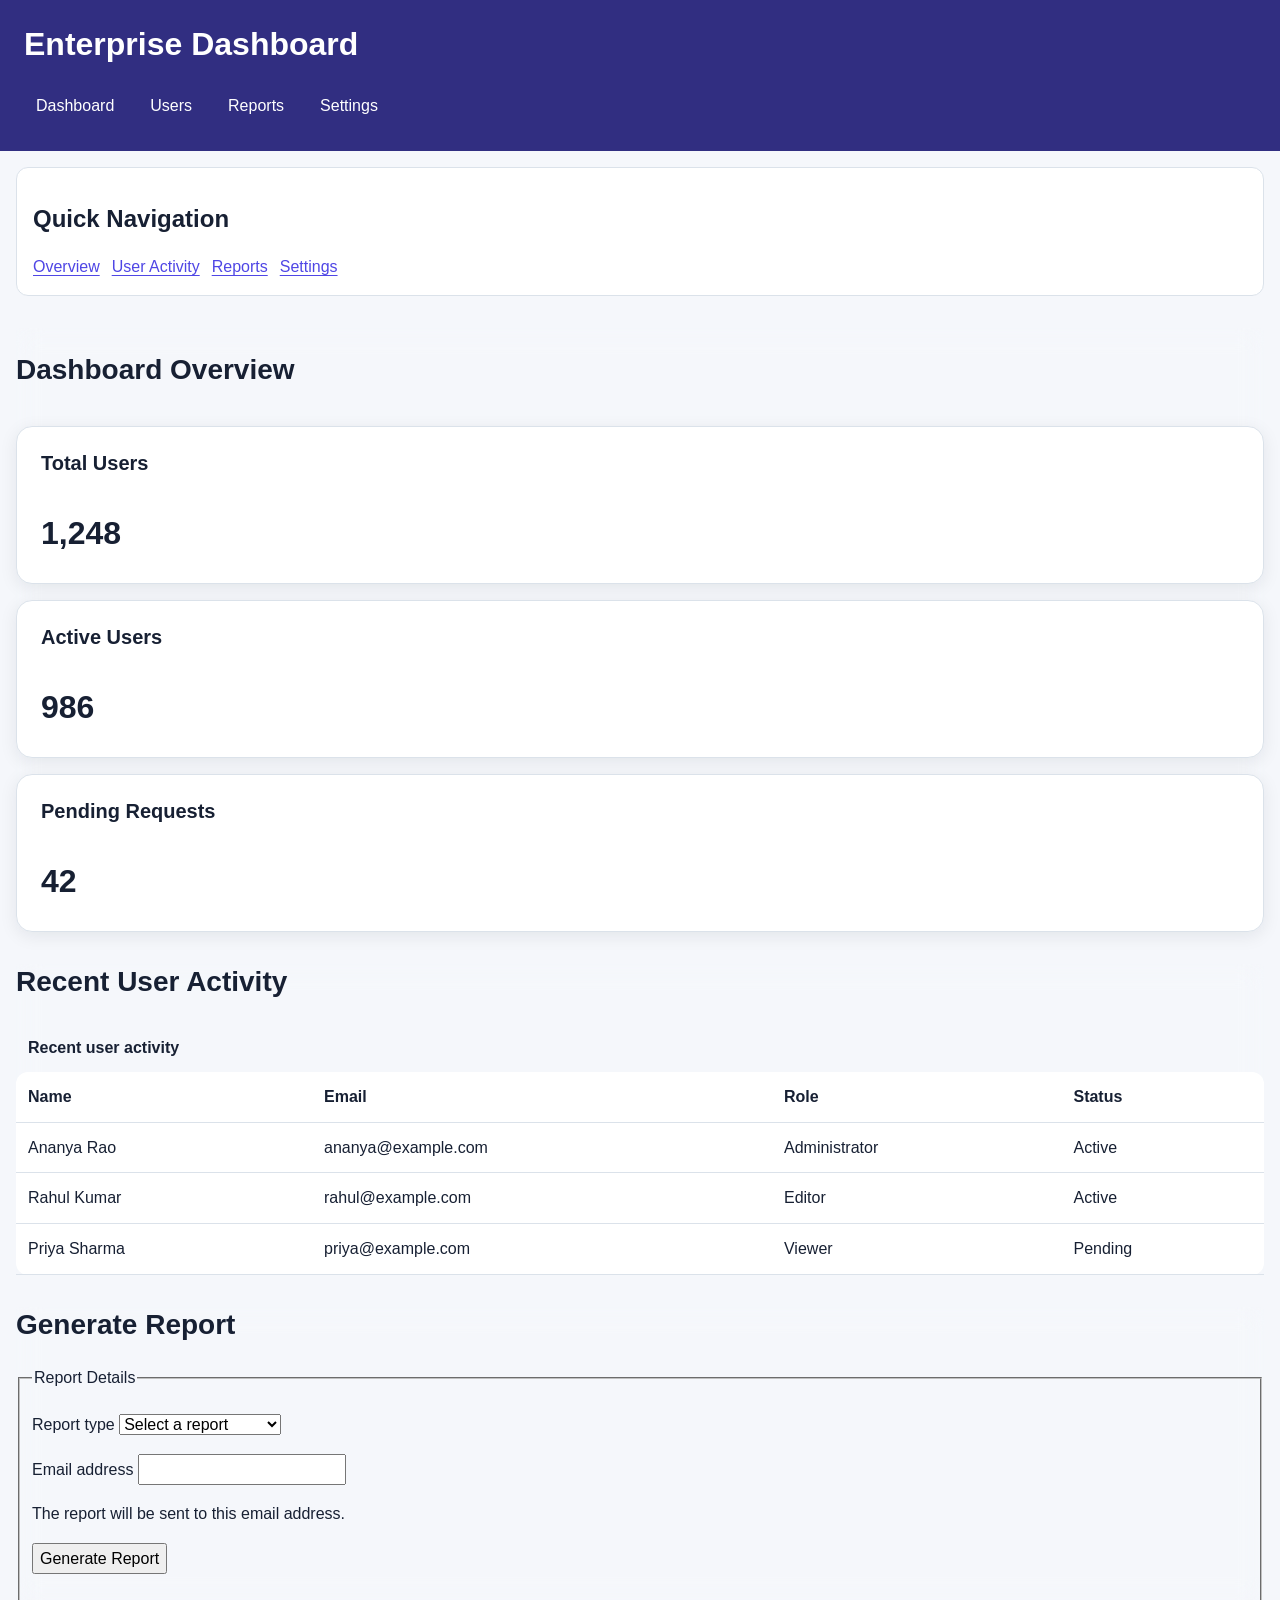
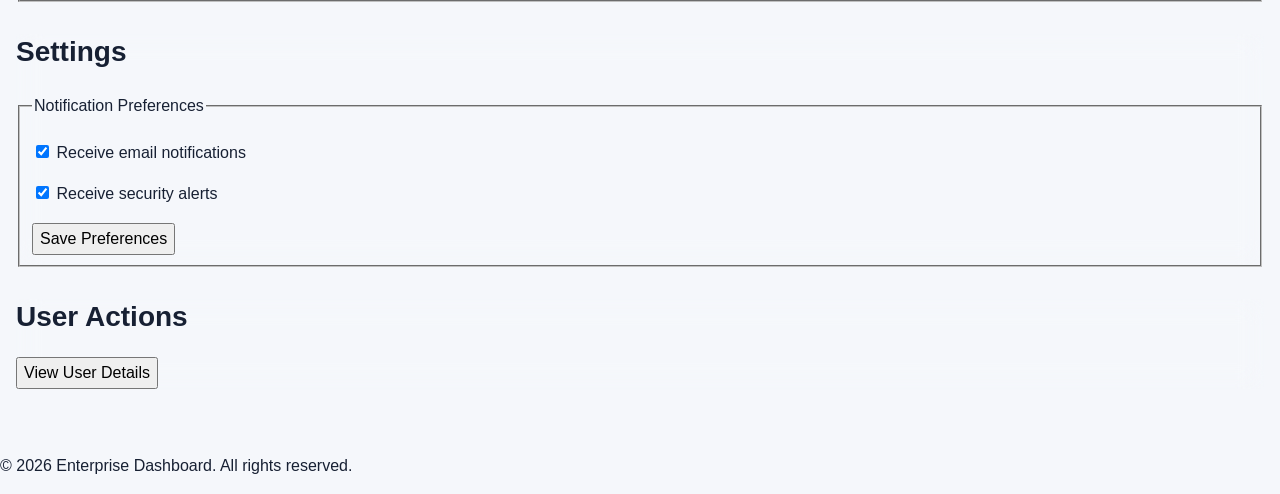
<file: index.html>
```html
<!DOCTYPE html>
<html lang="en">
<head>
  <meta charset="UTF-8">
  <meta name="viewport" content="width=device-width, initial-scale=1.0">
  <title>Accessibility Audit Dashboard</title>
  <meta http-equiv="refresh" content="0; url=task-3/index.html">
</head>
<body>
  <h1>Accessibility Audit Dashboard</h1>
  <p>Opening the dashboard...</p>
  <p><a href="task-3/index.html">Click here to open the dashboard</a></p>
</body>
</html>
```
</file>
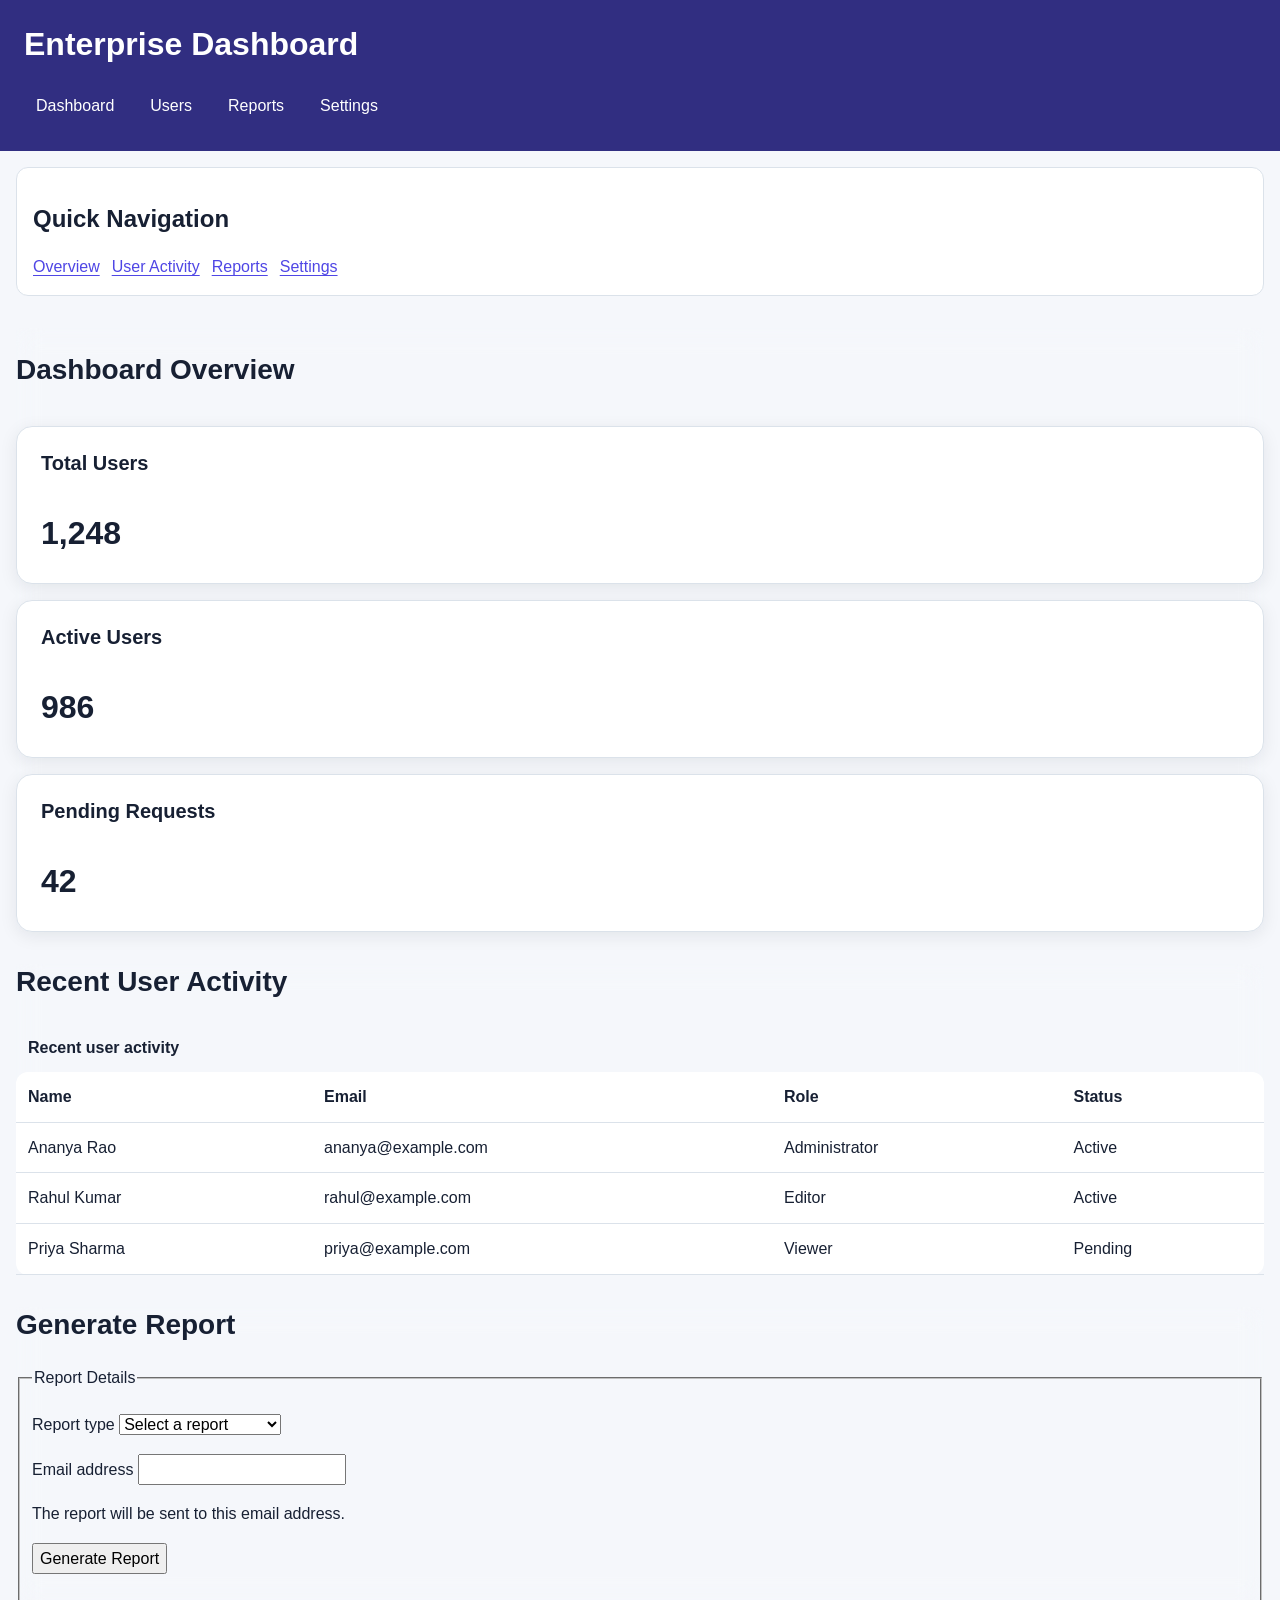
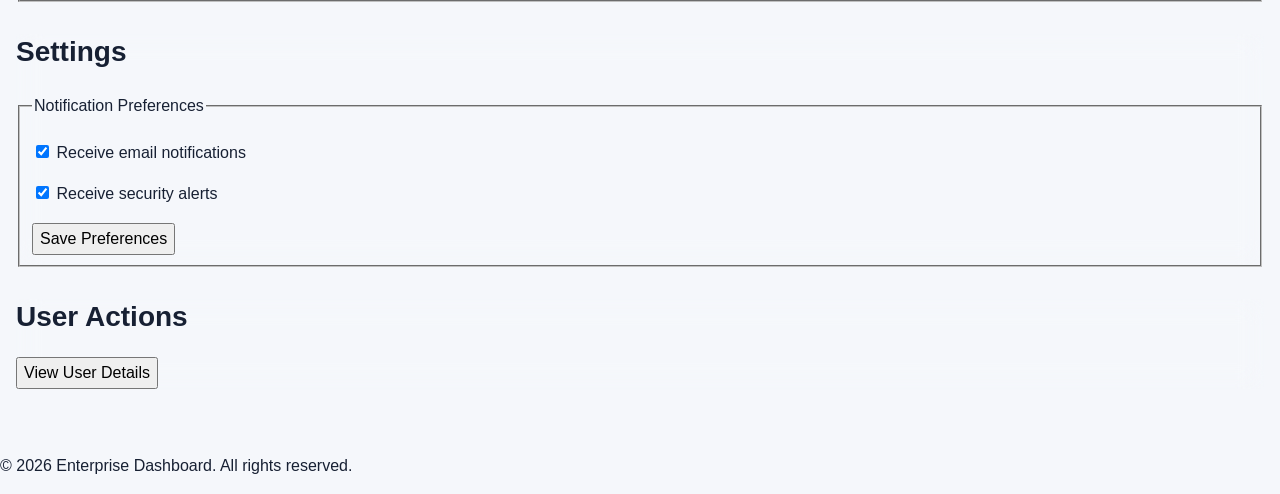
<file: task-3/index.html>
<!DOCTYPE html>
<html lang="en">
<head>
  <meta charset="UTF-8">
  <meta name="viewport" content="width=device-width, initial-scale=1.0">
  <meta name="description" content="Accessible enterprise dashboard">
  <link rel="stylesheet" href="../task-4/style.css">
  <title>Enterprise Dashboard</title>
</head>

<body>
  <header>
    <h1>Enterprise Dashboard</h1>

    <nav aria-label="Primary navigation">
      <ul>
        <li><a href="index.html" aria-current="page">Dashboard</a></li>
        <li><a href="users.html">Users</a></li>
        <li><a href="#reports">Reports</a></li>
        <li><a href="#settings">Settings</a></li>
      </ul>
    </nav>
  </header>

  <aside aria-label="Sidebar">
    <h2>Quick Navigation</h2>

    <nav aria-label="Sidebar navigation">
      <ul>
        <li><a href="#overview">Overview</a></li>
        <li><a href="#users">User Activity</a></li>
        <li><a href="#reports">Reports</a></li>
        <li><a href="#settings">Settings</a></li>
      </ul>
    </nav>
  </aside>

  <main>
    <section id="overview" aria-labelledby="overview-heading">
      <h2 id="overview-heading">Dashboard Overview</h2>

      <article>
        <h3>Total Users</h3>
        <p>1,248</p>
      </article>

      <article>
        <h3>Active Users</h3>
        <p>986</p>
      </article>

      <article>
        <h3>Pending Requests</h3>
        <p>42</p>
      </article>
    </section>

    <section id="users" aria-labelledby="users-heading">
      <h2 id="users-heading">Recent User Activity</h2>

      <table>
        <caption>Recent user activity</caption>
        <thead>
          <tr>
            <th scope="col">Name</th>
            <th scope="col">Email</th>
            <th scope="col">Role</th>
            <th scope="col">Status</th>
          </tr>
        </thead>

        <tbody>
          <tr>
            <td>Ananya Rao</td>
            <td>ananya@example.com</td>
            <td>Administrator</td>
            <td>Active</td>
          </tr>
          <tr>
            <td>Rahul Kumar</td>
            <td>rahul@example.com</td>
            <td>Editor</td>
            <td>Active</td>
          </tr>
          <tr>
            <td>Priya Sharma</td>
            <td>priya@example.com</td>
            <td>Viewer</td>
            <td>Pending</td>
          </tr>
        </tbody>
      </table>
    </section>

    <section id="reports" aria-labelledby="reports-heading">
      <h2 id="reports-heading">Generate Report</h2>

      <form action="#" method="get">
        <fieldset>
          <legend>Report Details</legend>

          <p>
            <label for="report-type">Report type</label>
            <select id="report-type" name="report-type" required>
              <option value="">Select a report</option>
              <option value="users">User Report</option>
              <option value="activity">Activity Report</option>
              <option value="accessibility">Accessibility Report</option>
            </select>
          </p>

          <p>
            <label for="report-email">Email address</label>
            <input
              type="email"
              id="report-email"
              name="report-email"
              autocomplete="email"
              required
              aria-describedby="email-help"
            >
          </p>

          <p id="email-help">
            The report will be sent to this email address.
          </p>

          <p>
            <button type="submit">Generate Report</button>
          </p>
        </fieldset>
      </form>
    </section>

    <section id="settings" aria-labelledby="settings-heading">
      <h2 id="settings-heading">Settings</h2>

      <form action="#" method="get">
        <fieldset>
          <legend>Notification Preferences</legend>

          <p>
            <input
              type="checkbox"
              id="email-notifications"
              name="email-notifications"
              checked
            >
            <label for="email-notifications">
              Receive email notifications
            </label>
          </p>

          <p>
            <input
              type="checkbox"
              id="security-alerts"
              name="security-alerts"
              checked
            >
            <label for="security-alerts">
              Receive security alerts
            </label>
          </p>

          <button type="submit">Save Preferences</button>
        </fieldset>
      </form>
    </section>

    <section aria-labelledby="modal-heading">
      <h2 id="modal-heading">User Actions</h2>

      <button
        type="button"
        aria-haspopup="dialog"
        aria-controls="user-dialog"
      >
        View User Details
      </button>

      <dialog id="user-dialog" aria-labelledby="dialog-title">
        <h2 id="dialog-title">User Details</h2>

        <p>Additional user information can be displayed here.</p>

        <form method="dialog">
          <button type="submit">Close</button>
        </form>
      </dialog>
    </section>
  </main>

  <footer>
    <p>&copy; 2026 Enterprise Dashboard. All rights reserved.</p>
  </footer>
</body>
</html>
</file>
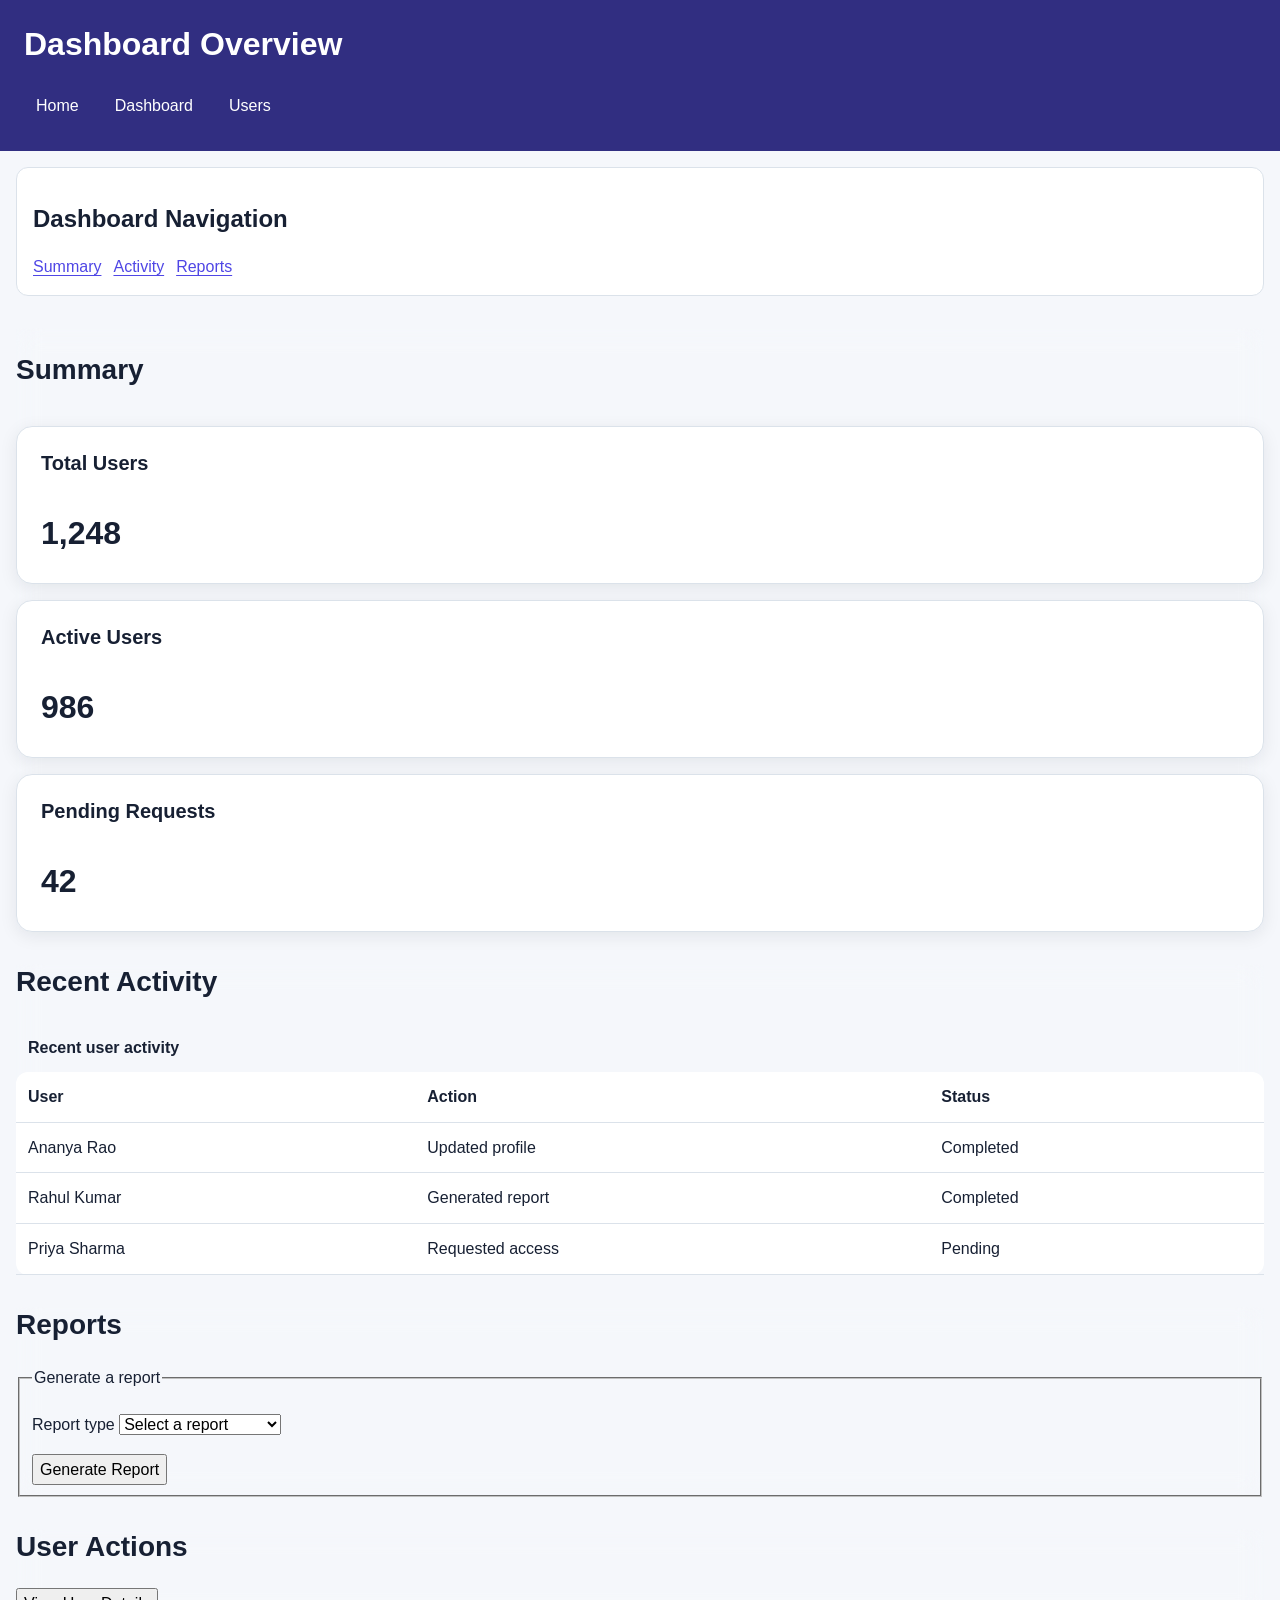
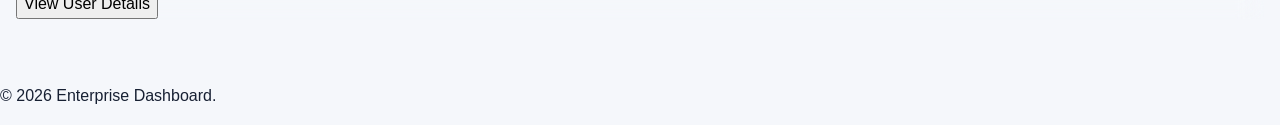
<file: task-3/dashboard.html>
<!DOCTYPE html>
<html lang="en">
<head>
  <meta charset="UTF-8">
  <meta name="viewport" content="width=device-width, initial-scale=1.0">
  <meta name="description" content="Enterprise dashboard overview">
  <title>Dashboard Overview</title>
  <link rel="stylesheet" href="../task-4/style.css">
</head>

<body>
  <header>
    <h1>Dashboard Overview</h1>

    <nav aria-label="Primary navigation">
      <ul>
        <li><a href="index.html">Home</a></li>
        <li><a href="dashboard.html" aria-current="page">Dashboard</a></li>
        <li><a href="users.html">Users</a></li>
      </ul>
    </nav>
  </header>

  <aside aria-label="Dashboard sidebar">
    <h2>Dashboard Navigation</h2>

    <nav aria-label="Dashboard navigation">
      <ul>
        <li><a href="#summary">Summary</a></li>
        <li><a href="#activity">Activity</a></li>
        <li><a href="#reports">Reports</a></li>
      </ul>
    </nav>
  </aside>

  <main>
    <section id="summary" aria-labelledby="summary-heading">
      <h2 id="summary-heading">Summary</h2>

      <article>
        <h3>Total Users</h3>
        <p>1,248</p>
      </article>

      <article>
        <h3>Active Users</h3>
        <p>986</p>
      </article>

      <article>
        <h3>Pending Requests</h3>
        <p>42</p>
      </article>
    </section>

    <section id="activity" aria-labelledby="activity-heading">
      <h2 id="activity-heading">Recent Activity</h2>

      <table>
        <caption>Recent user activity</caption>
        <thead>
          <tr>
            <th scope="col">User</th>
            <th scope="col">Action</th>
            <th scope="col">Status</th>
          </tr>
        </thead>

        <tbody>
          <tr>
            <td>Ananya Rao</td>
            <td>Updated profile</td>
            <td>Completed</td>
          </tr>
          <tr>
            <td>Rahul Kumar</td>
            <td>Generated report</td>
            <td>Completed</td>
          </tr>
          <tr>
            <td>Priya Sharma</td>
            <td>Requested access</td>
            <td>Pending</td>
          </tr>
        </tbody>
      </table>
    </section>

    <section id="reports" aria-labelledby="reports-heading">
      <h2 id="reports-heading">Reports</h2>

      <form action="#" method="get">
        <fieldset>
          <legend>Generate a report</legend>

          <p>
            <label for="report-type">Report type</label>
            <select id="report-type" name="report-type" required>
              <option value="">Select a report</option>
              <option value="users">User Report</option>
              <option value="activity">Activity Report</option>
              <option value="accessibility">Accessibility Report</option>
            </select>
          </p>

          <button type="submit">Generate Report</button>
        </fieldset>
      </form>
    </section>

    <section aria-labelledby="actions-heading">
      <h2 id="actions-heading">User Actions</h2>

      <button
        type="button"
        aria-haspopup="dialog"
        aria-controls="user-dialog"
      >
        View User Details
      </button>

      <dialog id="user-dialog" aria-labelledby="dialog-heading">
        <h2 id="dialog-heading">User Details</h2>

        <p>User details can be displayed in this dialog.</p>

        <form method="dialog">
          <button type="submit">Close</button>
        </form>
      </dialog>
    </section>
  </main>

  <footer>
    <p>&copy; 2026 Enterprise Dashboard.</p>
  </footer>
</body>
</html>
</file>
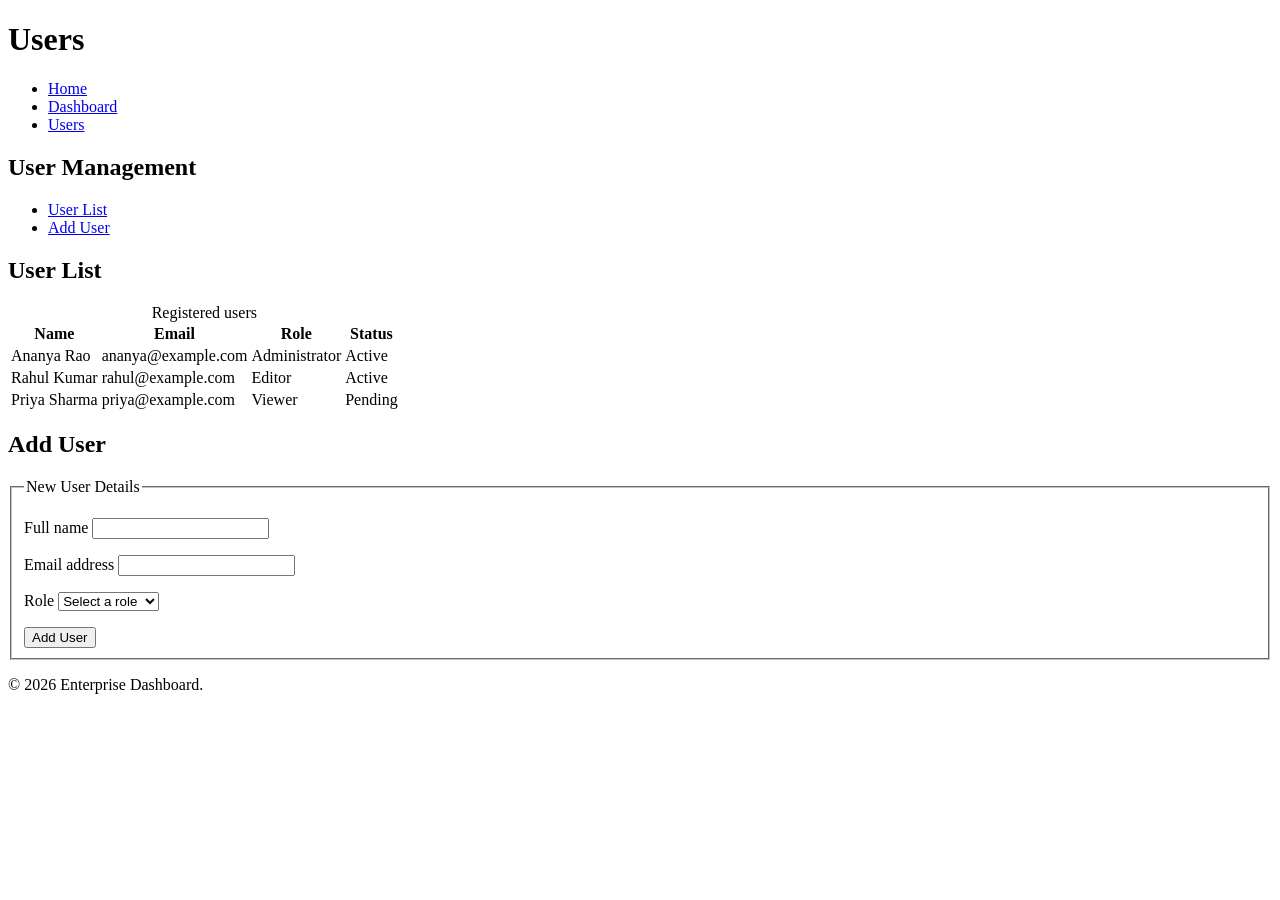
<file: task-3/user.html>
<!DOCTYPE html>
<html lang="en">
<head>
  <meta charset="UTF-8">
  <meta name="viewport" content="width=device-width, initial-scale=1.0">
  <meta name="description" content="Enterprise dashboard users">
  <title>Users</title>
</head>

<body>
  <header>
    <h1>Users</h1>

    <nav aria-label="Primary navigation">
      <ul>
        <li><a href="index.html">Home</a></li>
        <li><a href="dashboard.html">Dashboard</a></li>
        <li><a href="users.html" aria-current="page">Users</a></li>
      </ul>
    </nav>
  </header>

  <aside aria-label="User management sidebar">
    <h2>User Management</h2>

    <nav aria-label="User management navigation">
      <ul>
        <li><a href="#user-list">User List</a></li>
        <li><a href="#add-user">Add User</a></li>
      </ul>
    </nav>
  </aside>

  <main>
    <section id="user-list" aria-labelledby="user-list-heading">
      <h2 id="user-list-heading">User List</h2>

      <table>
        <caption>Registered users</caption>

        <thead>
          <tr>
            <th scope="col">Name</th>
            <th scope="col">Email</th>
            <th scope="col">Role</th>
            <th scope="col">Status</th>
          </tr>
        </thead>

        <tbody>
          <tr>
            <td>Ananya Rao</td>
            <td>ananya@example.com</td>
            <td>Administrator</td>
            <td>Active</td>
          </tr>

          <tr>
            <td>Rahul Kumar</td>
            <td>rahul@example.com</td>
            <td>Editor</td>
            <td>Active</td>
          </tr>

          <tr>
            <td>Priya Sharma</td>
            <td>priya@example.com</td>
            <td>Viewer</td>
            <td>Pending</td>
          </tr>
        </tbody>
      </table>
    </section>

    <section id="add-user" aria-labelledby="add-user-heading">
      <h2 id="add-user-heading">Add User</h2>

      <form action="#" method="post">
        <fieldset>
          <legend>New User Details</legend>

          <p>
            <label for="full-name">Full name</label>
            <input
              type="text"
              id="full-name"
              name="full-name"
              autocomplete="name"
              required
            >
          </p>

          <p>
            <label for="email">Email address</label>
            <input
              type="email"
              id="email"
              name="email"
              autocomplete="email"
              required
            >
          </p>

          <p>
            <label for="role">Role</label>
            <select id="role" name="role" required>
              <option value="">Select a role</option>
              <option value="administrator">Administrator</option>
              <option value="editor">Editor</option>
              <option value="viewer">Viewer</option>
            </select>
          </p>

          <button type="submit">Add User</button>
        </fieldset>
      </form>
    </section>
  </main>

  <footer>
    <p>&copy; 2026 Enterprise Dashboard.</p>
  </footer>
</body>
</html>
</file>
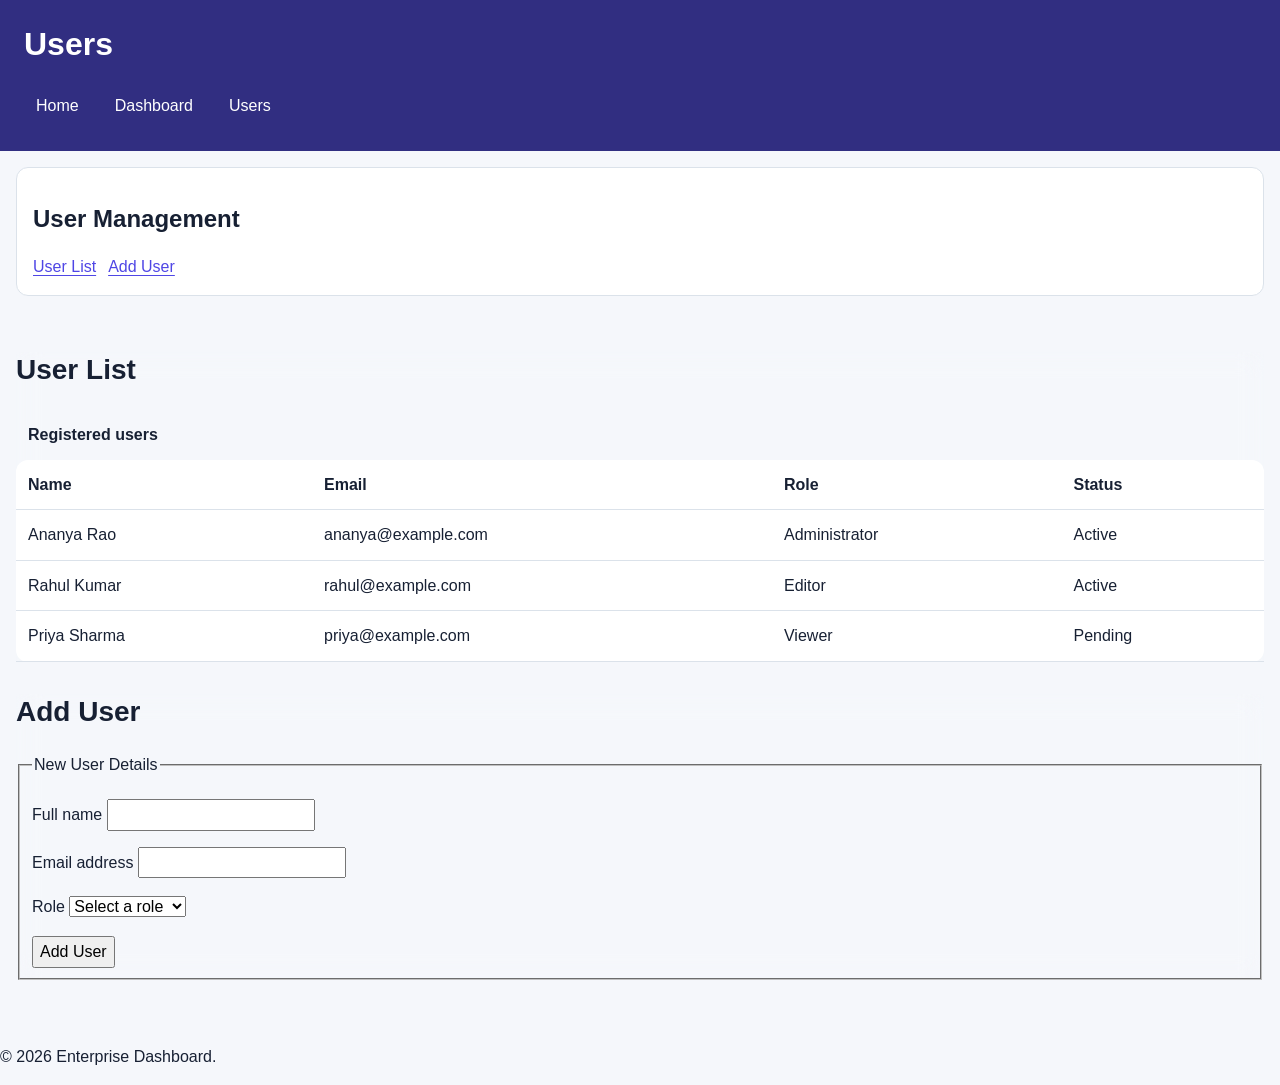
<file: task-3/users.html>
<!DOCTYPE html>
<html lang="en">
<head>
  <meta charset="UTF-8">
  <meta name="viewport" content="width=device-width, initial-scale=1.0">
  <meta name="description" content="Enterprise dashboard users">
  <title>Users</title>
  <link rel="stylesheet" href="../task-4/style.css">
</head>

<body>
  <header>
    <h1>Users</h1>

    <nav aria-label="Primary navigation">
      <ul>
        <li><a href="index.html">Home</a></li>
        <li><a href="dashboard.html">Dashboard</a></li>
        <li><a href="users.html" aria-current="page">Users</a></li>
      </ul>
    </nav>
  </header>

  <aside aria-label="User management sidebar">
    <h2>User Management</h2>

    <nav aria-label="User management navigation">
      <ul>
        <li><a href="#user-list">User List</a></li>
        <li><a href="#add-user">Add User</a></li>
      </ul>
    </nav>
  </aside>

  <main>
    <section id="user-list" aria-labelledby="user-list-heading">
      <h2 id="user-list-heading">User List</h2>

      <table>
        <caption>Registered users</caption>

        <thead>
          <tr>
            <th scope="col">Name</th>
            <th scope="col">Email</th>
            <th scope="col">Role</th>
            <th scope="col">Status</th>
          </tr>
        </thead>

        <tbody>
          <tr>
            <td>Ananya Rao</td>
            <td>ananya@example.com</td>
            <td>Administrator</td>
            <td>Active</td>
          </tr>

          <tr>
            <td>Rahul Kumar</td>
            <td>rahul@example.com</td>
            <td>Editor</td>
            <td>Active</td>
          </tr>

          <tr>
            <td>Priya Sharma</td>
            <td>priya@example.com</td>
            <td>Viewer</td>
            <td>Pending</td>
          </tr>
        </tbody>
      </table>
    </section>

    <section id="add-user" aria-labelledby="add-user-heading">
      <h2 id="add-user-heading">Add User</h2>

      <form action="#" method="post">
        <fieldset>
          <legend>New User Details</legend>

          <p>
            <label for="full-name">Full name</label>
            <input
              type="text"
              id="full-name"
              name="full-name"
              autocomplete="name"
              required
            >
          </p>

          <p>
            <label for="email">Email address</label>
            <input
              type="email"
              id="email"
              name="email"
              autocomplete="email"
              required
            >
          </p>

          <p>
            <label for="role">Role</label>
            <select id="role" name="role" required>
              <option value="">Select a role</option>
              <option value="administrator">Administrator</option>
              <option value="editor">Editor</option>
              <option value="viewer">Viewer</option>
            </select>
          </p>

          <button type="submit">Add User</button>
        </fieldset>
      </form>
    </section>
  </main>

  <footer>
    <p>&copy; 2026 Enterprise Dashboard.</p>
  </footer>
</body>
</html>
</file>
<file: task-4/style.css>
/* ========================================
   TASK 4: RESPONSIVE DESIGN SYSTEM
   ======================================== */

/* 1. Design tokens */
:root {
  color-scheme: light;

  --color-primary: #4f46e5;
  --color-primary-hover: #3730a3;
  --color-background: #f5f7fb;
  --color-surface: #ffffff;
  --color-text: #172033;
  --color-muted: #475569;
  --color-border: #dbe2ea;
  --color-success: #166534;

  --font-family: Arial, Helvetica, sans-serif;
  --font-sm: 0.875rem;
  --font-base: 1rem;
  --font-lg: 1.25rem;
  --font-xl: 1.75rem;
  --font-heading: 2rem;

  --space-1: 0.25rem;
  --space-2: 0.5rem;
  --space-3: 0.75rem;
  --space-4: 1rem;
  --space-6: 1.5rem;
  --space-8: 2rem;
  --space-12: 3rem;

  --radius-sm: 0.375rem;
  --radius-md: 0.75rem;
  --radius-lg: 1rem;

  --shadow-card: 0 4px 18px rgba(15, 23, 42, 0.08);
  --transition-fast: 180ms ease;
}

/* 2. Dark theme variables */
[data-theme="dark"] {
  color-scheme: dark;

  --color-background: #0f172a;
  --color-surface: #1e293b;
  --color-text: #f8fafc;
  --color-muted: #cbd5e1;
  --color-border: #475569;
  --color-primary: #a5b4fc;
  --color-primary-hover: #c7d2fe;
  --color-success: #86efac;

  --shadow-card: 0 4px 18px rgba(0, 0, 0, 0.25);
}

/* 3. Base styles */
* {
  box-sizing: border-box;
}

html {
  scroll-behavior: smooth;
}

body {
  margin: 0;
  min-width: 0;
  font-family: var(--font-family);
  font-size: var(--font-base);
  line-height: 1.6;
  color: var(--color-text);
  background: var(--color-background);
}

img,
video,
iframe {
  max-width: 100%;
}

h1,
h2,
h3 {
  line-height: 1.25;
  overflow-wrap: anywhere;
}

a {
  color: var(--color-primary);
  text-underline-offset: 0.2em;
}

a:hover {
  color: var(--color-primary-hover);
}

a:focus-visible,
button:focus-visible,
input:focus-visible,
select:focus-visible {
  outline: 3px solid var(--color-primary);
  outline-offset: 3px;
}

button,
input,
select {
  max-width: 100%;
  font: inherit;
}

button {
  cursor: pointer;
}

/* 4. Header and navigation */
header {
  padding: var(--space-6);
  color: #ffffff;
  background: #312e81;
}

header h1 {
  margin-top: 0;
  font-size: var(--font-heading);
}

header nav ul,
aside nav ul {
  display: flex;
  flex-wrap: wrap;
  gap: var(--space-3);
  padding: 0;
  margin: var(--space-4) 0 0;
  list-style: none;
}

header nav a {
  display: inline-block;
  padding: var(--space-2) var(--space-3);
  color: #ffffff;
  border-radius: var(--radius-sm);
  text-decoration: none;
}

header nav a:hover,
header nav a:focus-visible {
  background: rgba(255, 255, 255, 0.16);
}

/* 5. Mobile-first page layout */
body > aside {
  margin: var(--space-4);
  padding: var(--space-4);
  background: var(--color-surface);
  border: 1px solid var(--color-border);
  border-radius: var(--radius-md);
}

body > main {
  width: 100%;
  min-width: 0;
  padding: var(--space-4);
}

main section {
  min-width: 0;
  margin-bottom: var(--space-8);
}

main section > h2 {
  font-size: var(--font-xl);
}

/* 6. Dashboard cards */
#overview,
#summary {
  display: grid;
  grid-template-columns: minmax(0, 1fr);
  gap: var(--space-4);
}

#overview article,
#summary article {
  min-width: 0;
  padding: var(--space-6);
  background: var(--color-surface);
  border: 1px solid var(--color-border);
  border-radius: var(--radius-lg);
  box-shadow: var(--shadow-card);
  transition: transform var(--transition-fast),
              box-shadow var(--transition-fast);
}

#overview article:hover,
#summary article:hover {
  transform: translateY(-2px);
  box-shadow: 0 8px 24px rgba(15, 23, 42, 0.12);
}

#overview article h3,
#summary article h3 {
  margin-top: 0;
  font-size: var(--font-lg);
}

#overview article p,
#summary article p {
  margin-bottom: 0;
  font-size: var(--font-heading);
  font-weight: 700;
}

/* 7. Glass-style panels */
main section,
body > aside {
  backdrop-filter: blur(12px);
  -webkit-backdrop-filter: blur(12px);
}

/* 8. Responsive tables */
table {
  width: 100%;
  border-collapse: collapse;
  background: var(--color-surface);
  border-radius: var(--radius-md);
}

caption {
  padding: var(--space-3);
  font-weight: 700;
  text-align: left;
}

th,
td {
  padding: var(--space-3);
  text-align: left;
  border-bottom: 1px solid var(--color-border);
</file>
